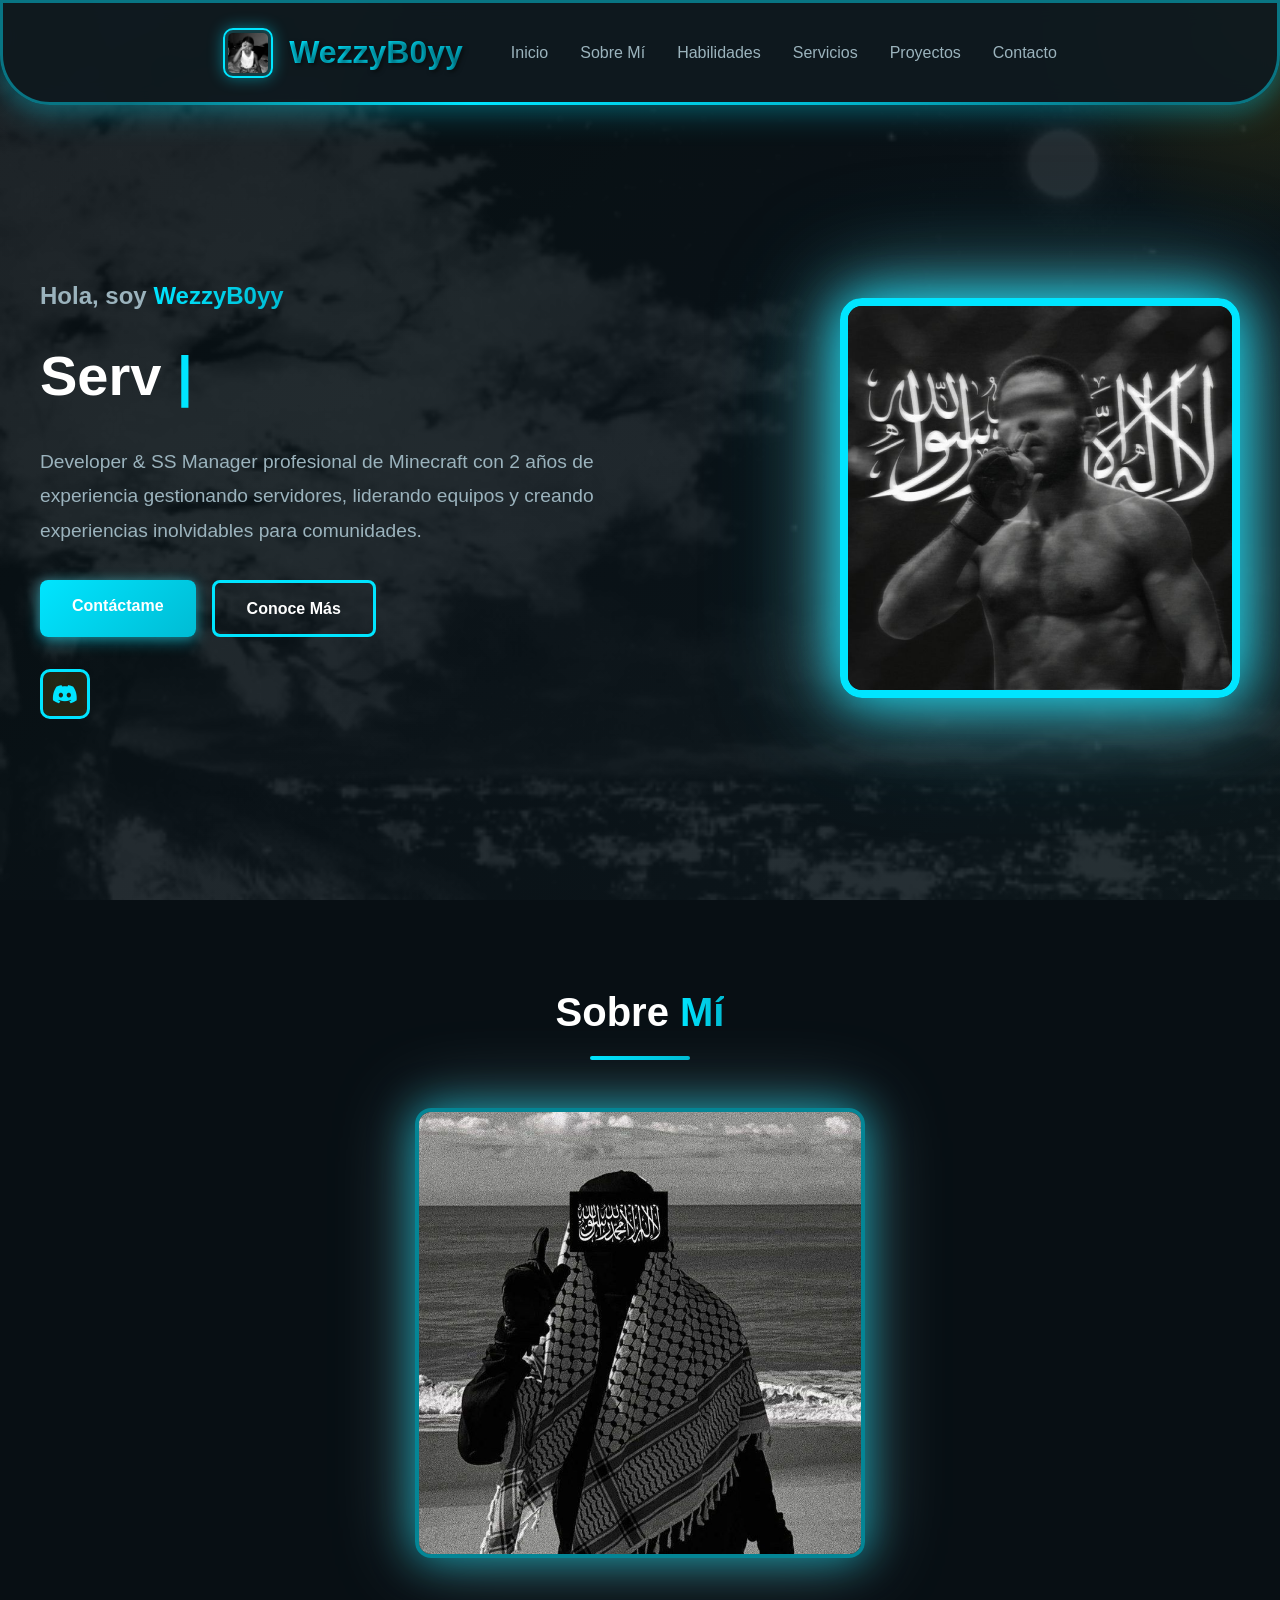
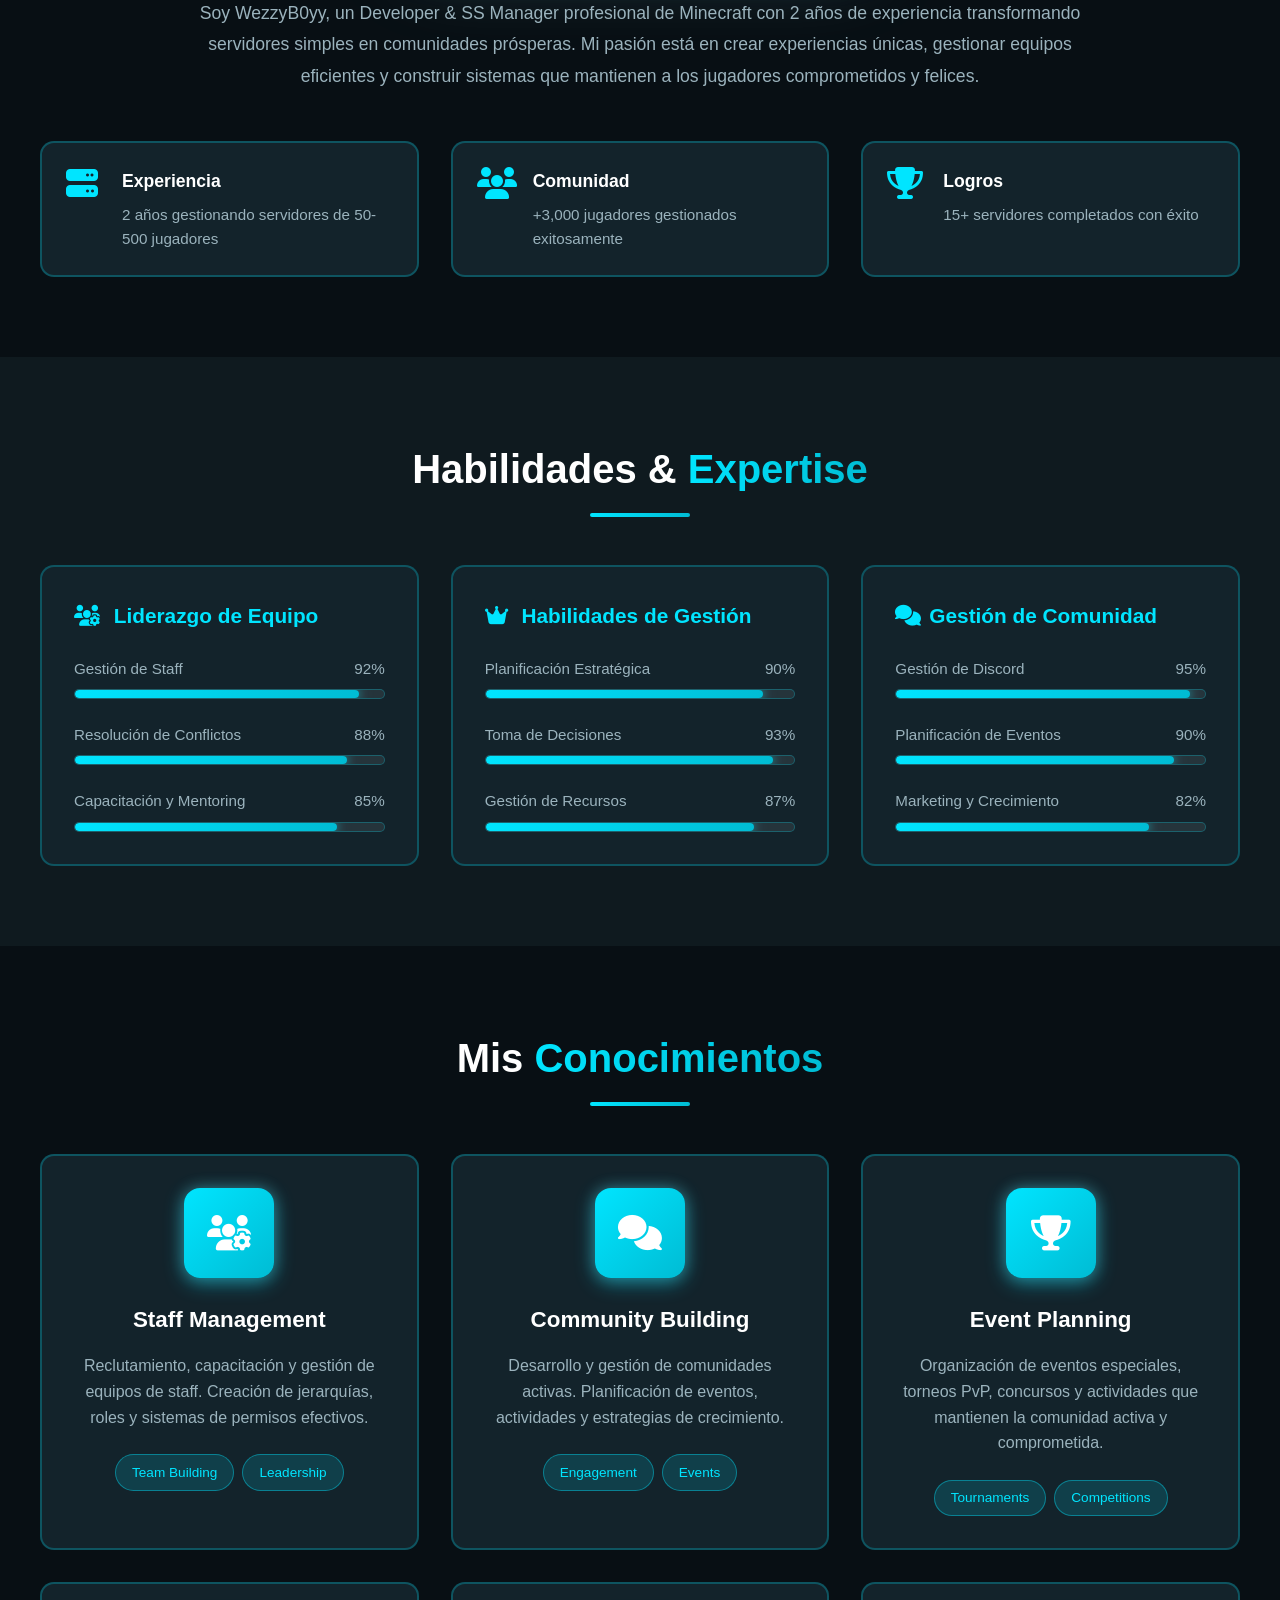
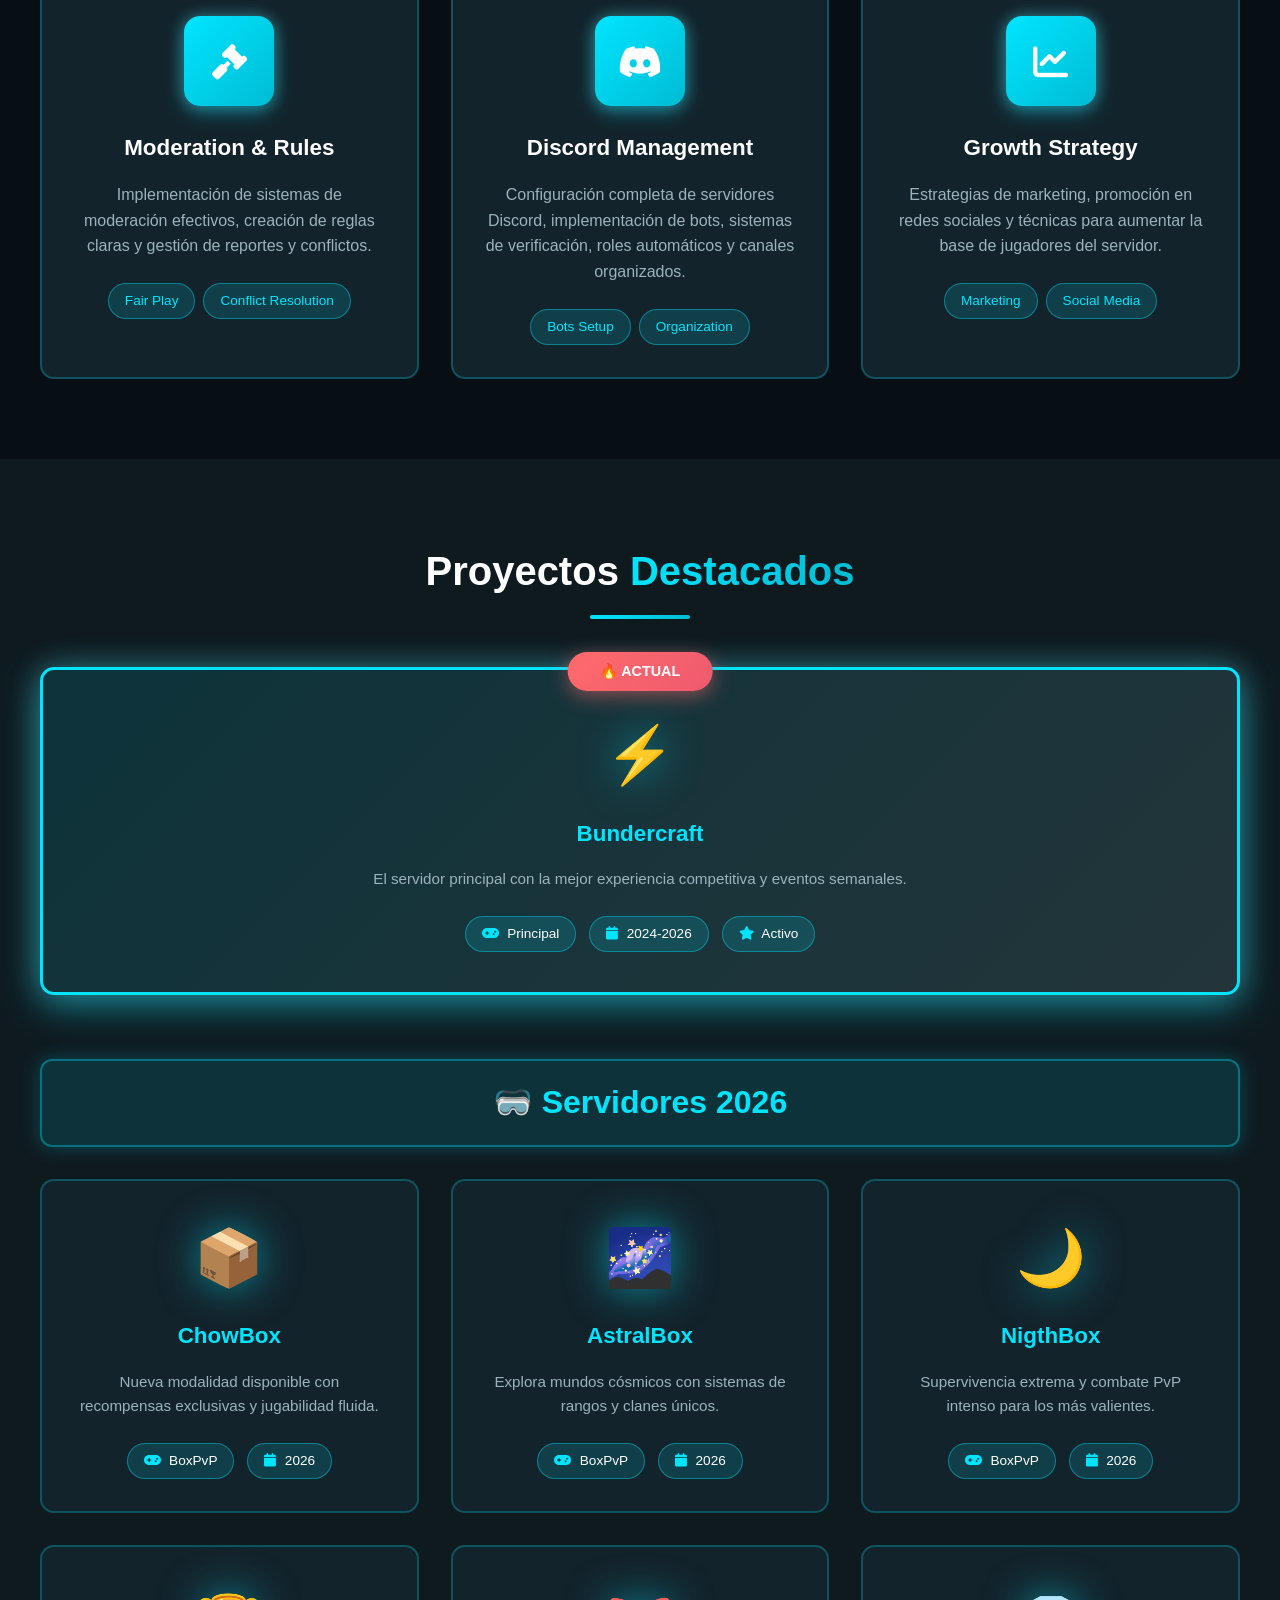
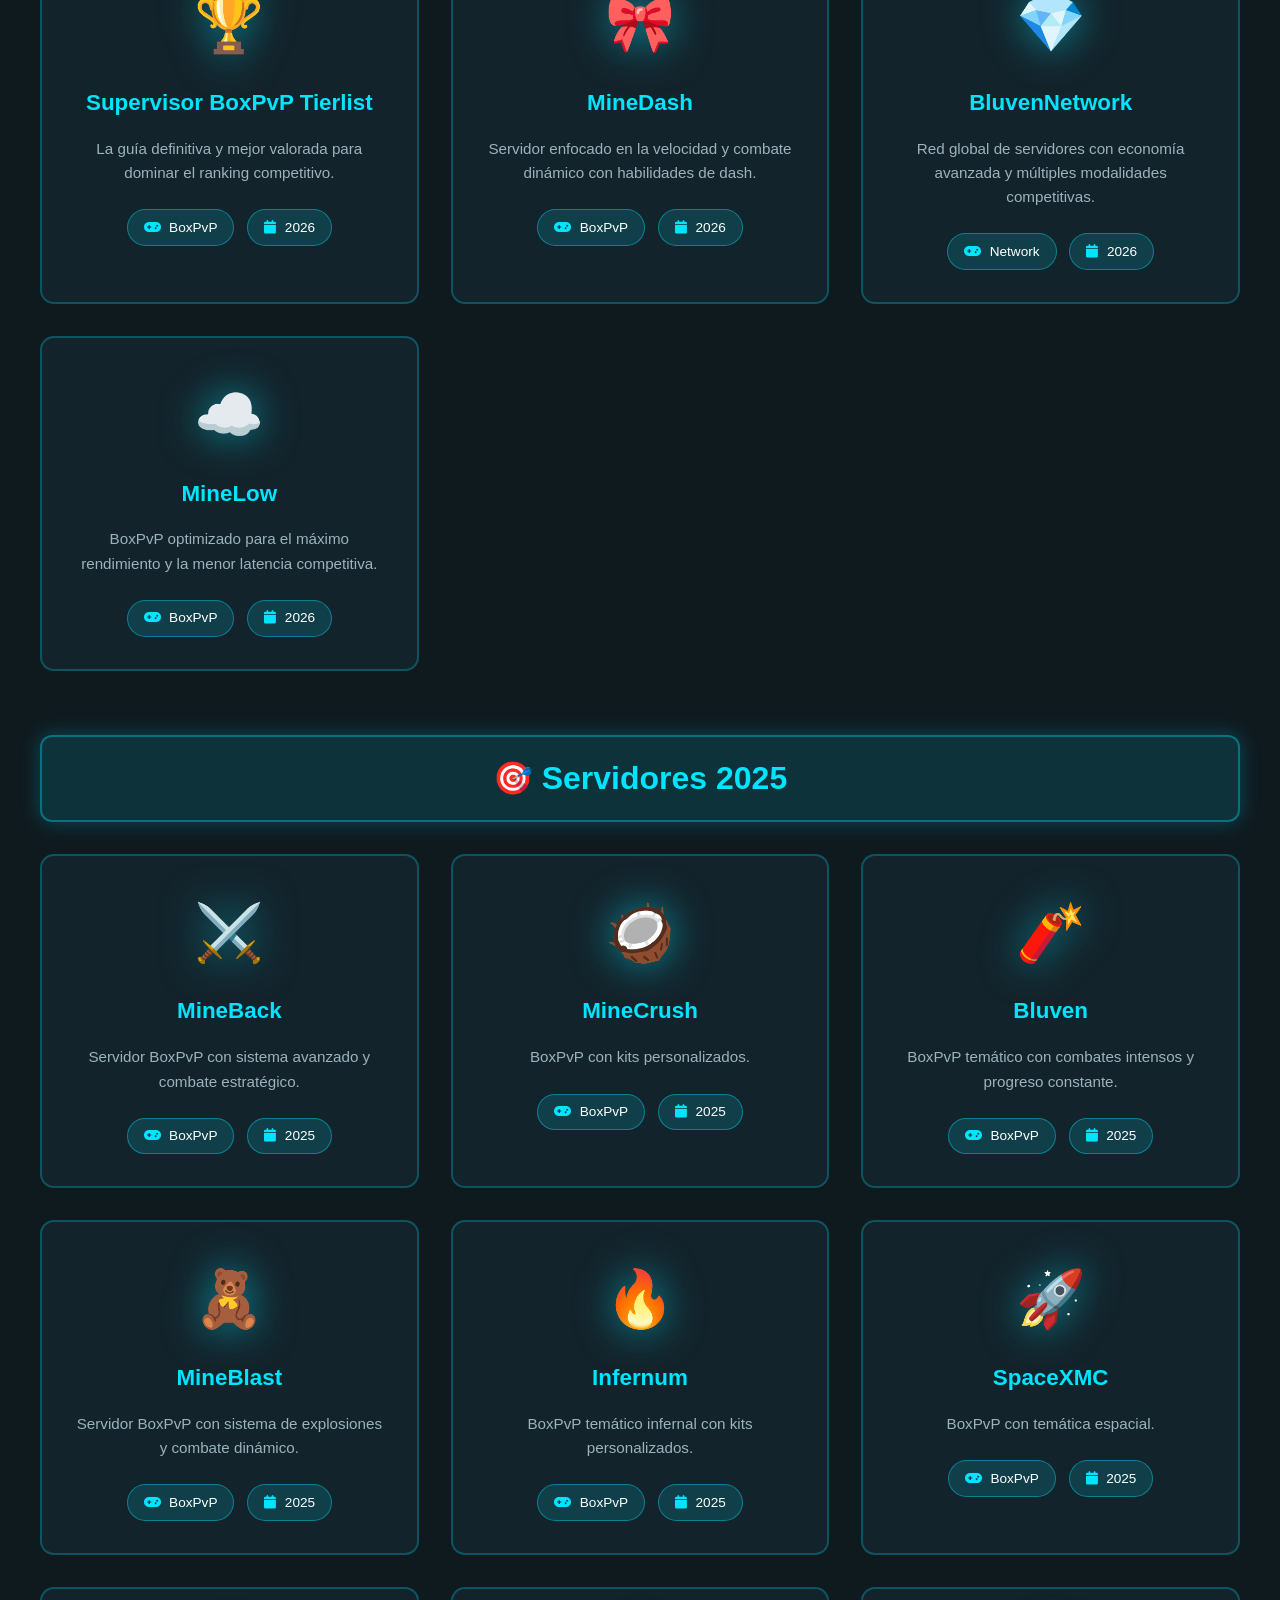
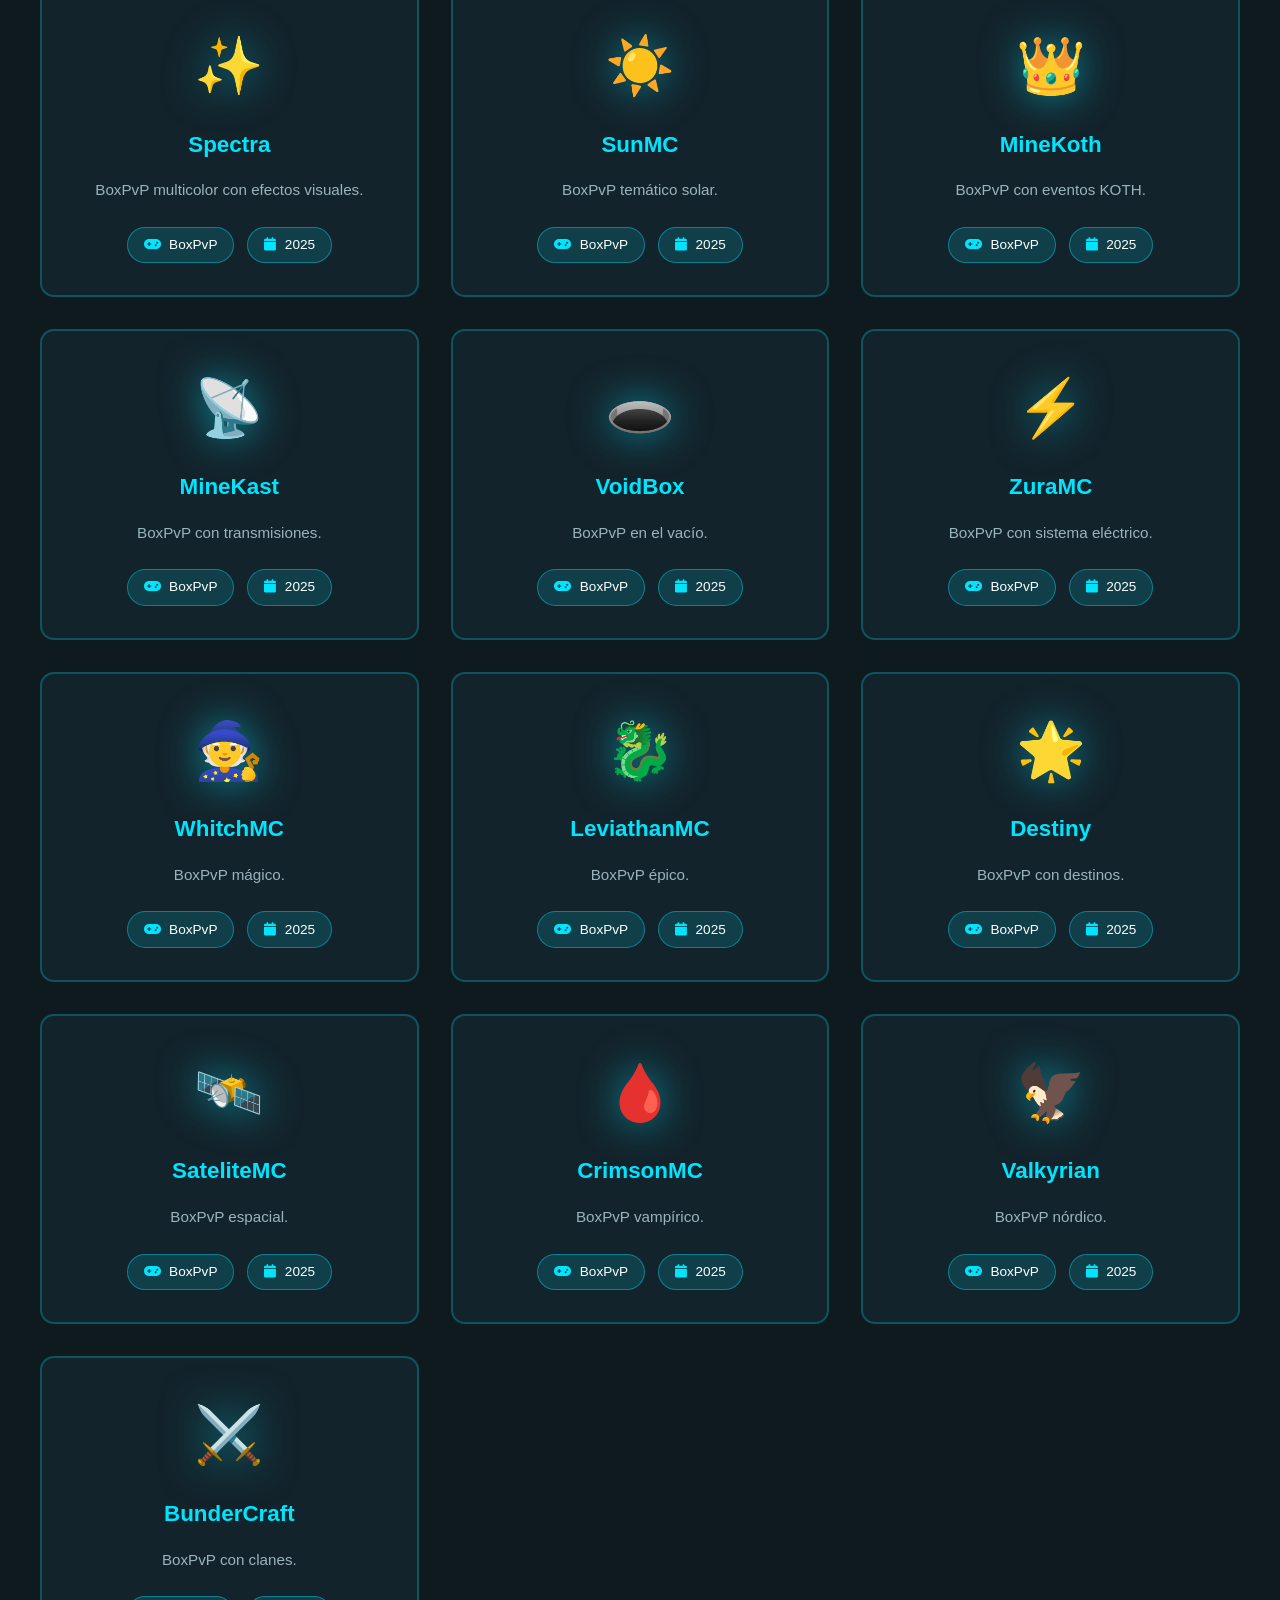
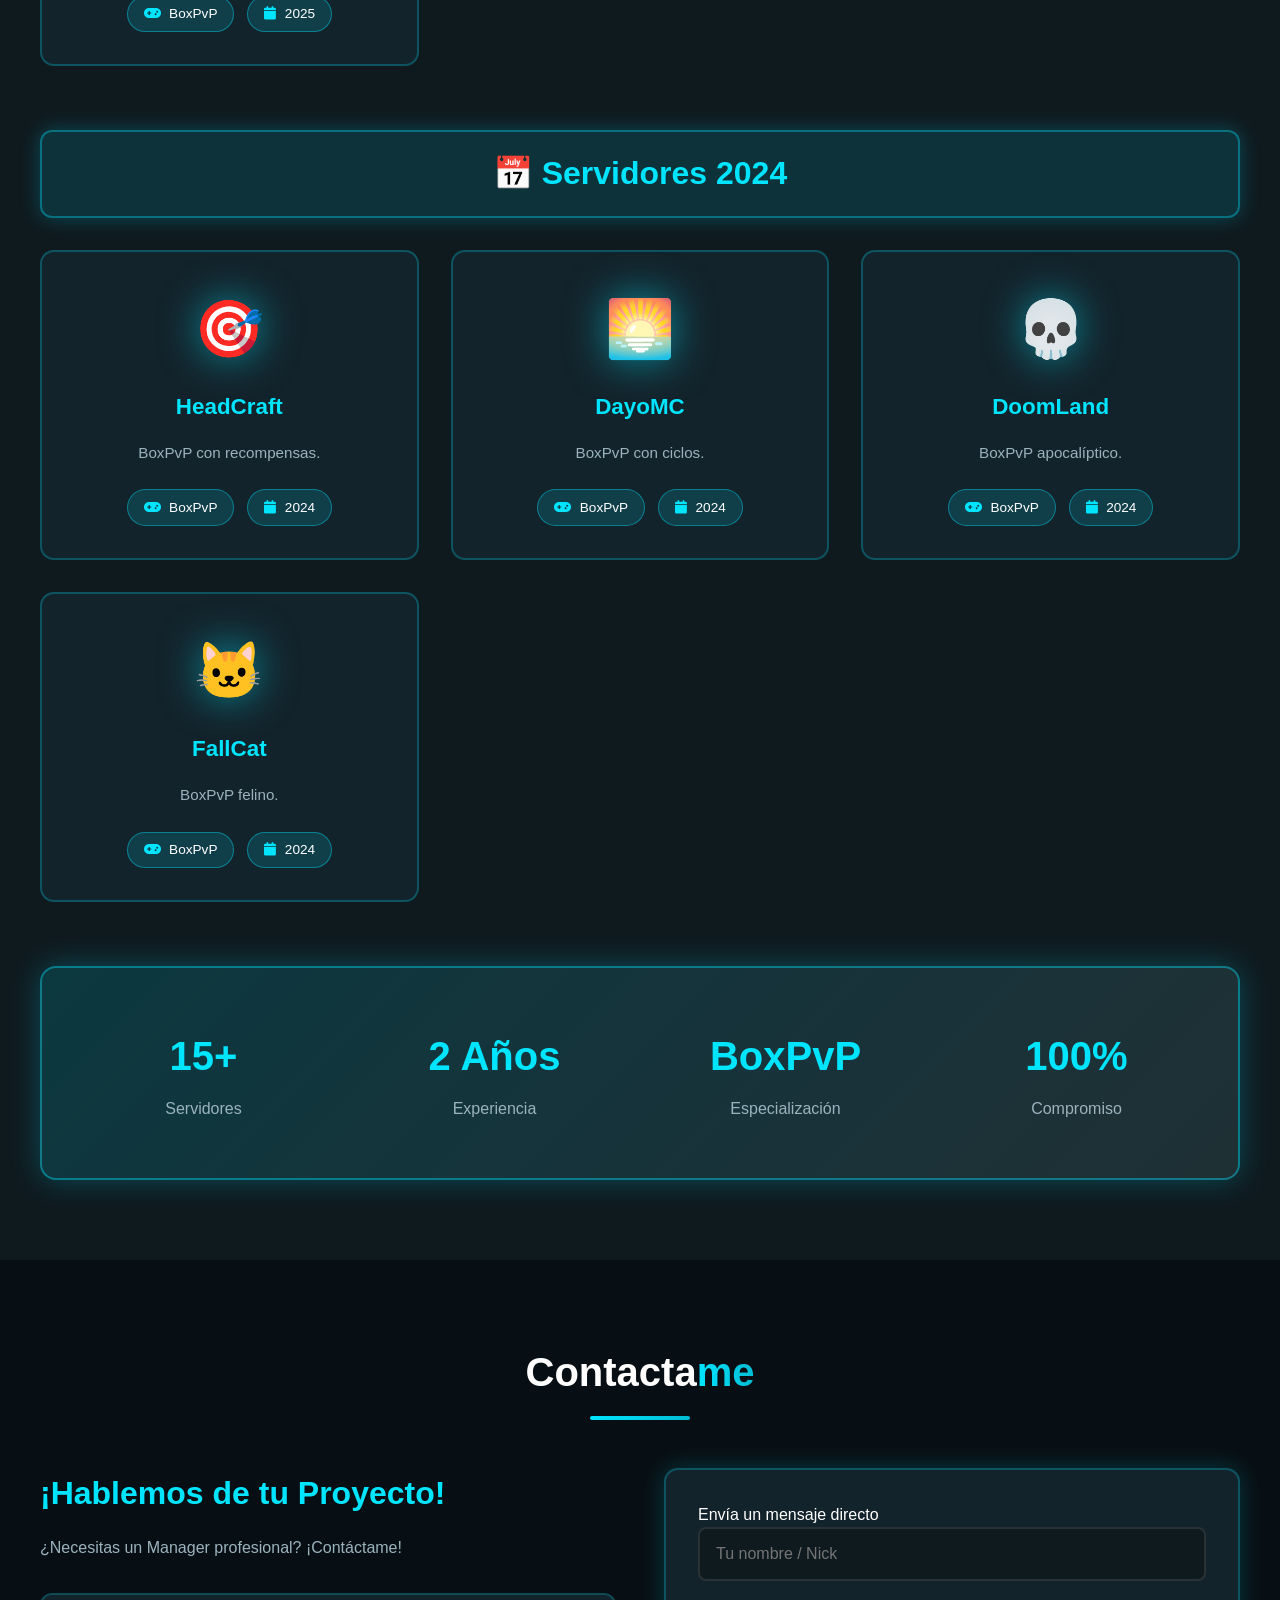
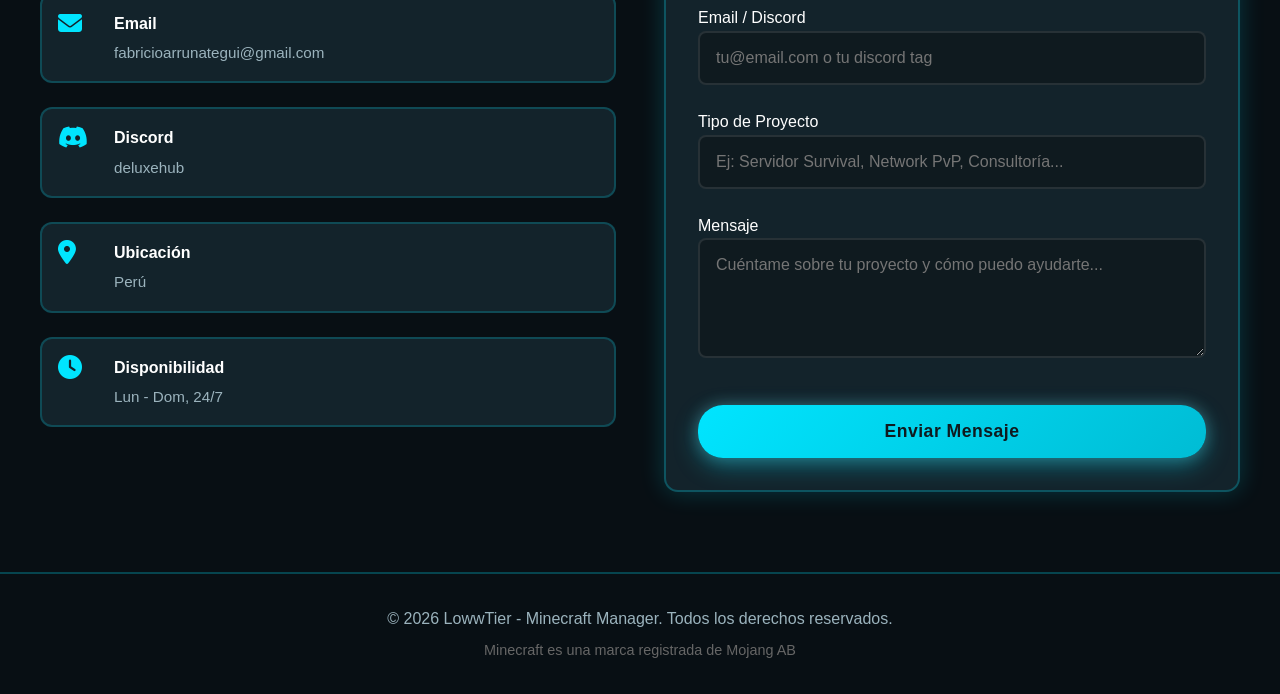
<file: index.html>
<!DOCTYPE html>
<html lang="es">
<head>
    <meta charset="UTF-8">
    <meta name="viewport" content="width=device-width, initial-scale=1.0">
    <meta name="description" content="LowwTier - Manager Profesional de Minecraft">
    <title>WezzyB0yy - Minecraft Manager Portfolio</title>
    <link rel="stylesheet" href="css/style.css">
    <link rel="stylesheet" href="https://cdnjs.cloudflare.com/ajax/libs/font-awesome/6.4.0/css/all.min.css">
</head>
<body>
    <!-- Pantalla de Carga -->
    <div id="loading-screen">
        <div class="loader-content">
            <img src="images/loading.gif" alt="Loading" class="loading-gif">
            <h1 class="welcome-text">¡Bienvenido A Mi Portafolio!</h1>
        </div>
        
        <audio id="background-music" loop preload="auto">
            <source src="audio/minecraft-theme.mp3" type="audio/mpeg">
            Tu navegador no soporta el elemento de audio.
        </audio>
    </div>

    <!-- Navegación -->
    <nav class="navbar">
        <div class="nav-container">
            <a href="index.html#home" class="nav-logo">
                <img src="images/logo.gif" alt="Logo LowwTier" class="logo-img">
                <span class="logo-text">WezzyB0yy</span>
            </a>
            <ul class="nav-menu">
                <li><a href="index.html#home" class="nav-link">Inicio</a></li>
                <li><a href="index.html#about" class="nav-link">Sobre Mí</a></li>
                <li><a href="index.html#skills" class="nav-link">Habilidades</a></li>
                <li><a href="index.html#services" class="nav-link">Servicios</a></li>
                <li><a href="index.html#projects" class="nav-link">Proyectos</a></li>
                <li><a href="index.html#contact" class="nav-link">Contacto</a></li>
            </ul>
        </div>
    </nav>

    <!-- Hero -->
    <section id="home" class="hero">
        <div class="hero-background-gif"></div>
        
        <div class="hero-content">
            <div style="display: flex; align-items: center; gap: 3rem; flex-wrap: wrap;">
                <div class="hero-text" style="flex: 1; min-width: 300px;">
                    <h2>Hola, soy <span class="highlight">WezzyB0yy</span></h2>
                    <h1 class="typing-container">
                        <span id="typing-text"></span>
                        <span class="cursor">|</span>
                    </h1>
                    <p class="hero-description">Developer & SS Manager profesional de Minecraft con 2 años de experiencia gestionando servidores, liderando equipos y creando experiencias inolvidables para comunidades.</p>
                    <div class="hero-buttons">
                        <a href="index.html#contact" class="btn btn-primary">Contáctame</a>
                        <a href="index.html#about" class="btn btn-secondary">Conoce Más</a>
                    </div>
                    <div class="social-links">
                        <a href="https://discord.com/channels/@me/1409683089780772944" target="_blank" class="social-icon" title="Discord"><i class="fab fa-discord"></i></a>
                    </div>
                </div>
                
                <div class="profile-container">
                    <img src="images/profile.gif" alt="LowwTier Profile" class="profile-gif">
                    <div class="code-particles">
                        <span class="particle" style="--delay: 0s; --x: -120px; --y: -120px;">⛏️ Mining</span>
                        <span class="particle" style="--delay: 0.25s; --x: 120px; --y: -120px;">🎮 Plugins</span>
                        <span class="particle" style="--delay: 0.5s; --x: -150px; --y: 0px;">👥 Staff</span>
                        <span class="particle" style="--delay: 0.75s; --x: 150px; --y: 0px;">🏰 Builder</span>
                        <span class="particle" style="--delay: 1s; --x: 0px; --y: -150px;">💎 Premium</span>
                        <span class="particle" style="--delay: 1.25s; --x: -120px; --y: 120px;">⚡ Events</span>
                        <span class="particle" style="--delay: 1.5s; --x: 120px; --y: 120px;">🔧 Config</span>
                        <span class="particle" style="--delay: 1.75s; --x: 0px; --y: 150px;">📊 Stats</span>
                    </div>
                </div>
            </div>
        </div>
    </section>

    <!-- About -->
    <section id="about" class="about">
        <div class="container">
            <h2 class="section-title">Sobre <span class="highlight">Mí</span></h2>
            
            <div style="text-align: center; margin-bottom: 2rem;">
                <img src="images/animation.gif" alt="Minecraft Animation" class="animation-gif">
            </div>
            
            <div class="about-content">
                <div class="about-text">
                    <p class="about-intro">
                        Soy WezzyB0yy, un Developer & SS Manager profesional de Minecraft con 2 años de experiencia transformando servidores simples en comunidades prósperas. Mi pasión está en crear experiencias únicas, gestionar equipos eficientes y construir sistemas que mantienen a los jugadores comprometidos y felices.
                    
                    </p>
                    <div class="about-info">
                        <div class="info-item">
                            <i class="fas fa-server"></i>
                            <div class="info-content">
                                <h3>Experiencia</h3>
                                <p>2 años gestionando servidores de 50-500 jugadores</p>
                            </div>
                        </div>
                        <div class="info-item">
                            <i class="fas fa-users"></i>
                            <div class="info-content">
                                <h3>Comunidad</h3>
                                <p>+3,000 jugadores gestionados exitosamente</p>
                            </div>
                        </div>
                        <div class="info-item">
                            <i class="fas fa-trophy"></i>
                            <div class="info-content">
                                <h3>Logros</h3>
                                <p>15+ servidores completados con éxito</p>
                            </div>
                        </div>
                    </div>
                </div>
            </div>
        </div>
    </section>

    <!-- Skills -->
    <section id="skills" class="skills">
        <div class="container">
            <h2 class="section-title">Habilidades & <span class="highlight">Expertise</span></h2>
            <div class="skills-grid">
                <div class="skill-category">
                    <h3><i class="fas fa-users-cog"></i> Liderazgo de Equipo</h3>
                    <div class="skill-item">
                        <div class="skill-info">
                            <span>Gestión de Staff</span>
                            <span>92%</span>
                        </div>
                        <div class="skill-bar">
                            <div class="skill-progress" data-progress="92"></div>
                        </div>
                    </div>
                    <div class="skill-item">
                        <div class="skill-info">
                            <span>Resolución de Conflictos</span>
                            <span>88%</span>
                        </div>
                        <div class="skill-bar">
                            <div class="skill-progress" data-progress="88"></div>
                        </div>
                    </div>
                    <div class="skill-item">
                        <div class="skill-info">
                            <span>Capacitación y Mentoring</span>
                            <span>85%</span>
                        </div>
                        <div class="skill-bar">
                            <div class="skill-progress" data-progress="85"></div>
                        </div>
                    </div>
                </div>

                <div class="skill-category">
                    <h3><i class="fas fa-crown"></i> Habilidades de Gestión</h3>
                    <div class="skill-item">
                        <div class="skill-info">
                            <span>Planificación Estratégica</span>
                            <span>90%</span>
                        </div>
                        <div class="skill-bar">
                            <div class="skill-progress" data-progress="90"></div>
                        </div>
                    </div>
                    <div class="skill-item">
                        <div class="skill-info">
                            <span>Toma de Decisiones</span>
                            <span>93%</span>
                        </div>
                        <div class="skill-bar">
                            <div class="skill-progress" data-progress="93"></div>
                        </div>
                    </div>
                    <div class="skill-item">
                        <div class="skill-info">
                            <span>Gestión de Recursos</span>
                            <span>87%</span>
                        </div>
                        <div class="skill-bar">
                            <div class="skill-progress" data-progress="87"></div>
                        </div>
                    </div>
                </div>

                <div class="skill-category">
                    <h3><i class="fas fa-comments"></i>Gestión de Comunidad</h3>
                    <div class="skill-item">
                        <div class="skill-info">
                            <span>Gestión de Discord</span>
                            <span>95%</span>
                        </div>
                        <div class="skill-bar">
                            <div class="skill-progress" data-progress="95"></div>
                        </div>
                    </div>
                    <div class="skill-item">
                        <div class="skill-info">
                            <span>Planificación de Eventos</span>
                            <span>90%</span>
                        </div>
                        <div class="skill-bar">
                            <div class="skill-progress" data-progress="90"></div>
                        </div>
                    </div>
                    <div class="skill-item">
                        <div class="skill-info">
                            <span>Marketing y Crecimiento</span>
                            <span>82%</span>
                        </div>
                        <div class="skill-bar">
                            <div class="skill-progress" data-progress="82"></div>
                        </div>
                    </div>
                </div>
            </div>
        </div>
    </section>

    <!-- Services -->
    <section id="services" class="services">
        <div class="container">
            <h2 class="section-title">Mis <span class="highlight">Conocimientos</span></h2>
            <div class="services-grid">
                <div class="service-card">
                    <div class="service-icon">
                        <i class="fas fa-users-cog"></i>
                    </div>
                    <h3>Staff Management</h3>
                    <p>Reclutamiento, capacitación y gestión de equipos de staff. Creación de jerarquías, roles y sistemas de permisos efectivos.</p>
                    <div class="service-tags">
                        <span>Team Building</span>
                        <span>Leadership</span>
                    </div>
                </div>

                <div class="service-card">
                    <div class="service-icon">
                        <i class="fas fa-comments"></i>
                    </div>
                    <h3>Community Building</h3>
                    <p>Desarrollo y gestión de comunidades activas. Planificación de eventos, actividades y estrategias de crecimiento.</p>
                    <div class="service-tags">
                        <span>Engagement</span>
                        <span>Events</span>
                    </div>
                </div>

                <div class="service-card">
                    <div class="service-icon">
                        <i class="fas fa-trophy"></i>
                    </div>
                    <h3>Event Planning</h3>
                    <p>Organización de eventos especiales, torneos PvP, concursos y actividades que mantienen la comunidad activa y comprometida.</p>
                    <div class="service-tags">
                        <span>Tournaments</span>
                        <span>Competitions</span>
                    </div>
                </div>

                <div class="service-card">
                    <div class="service-icon">
                        <i class="fas fa-gavel"></i>
                    </div>
                    <h3>Moderation & Rules</h3>
                    <p>Implementación de sistemas de moderación efectivos, creación de reglas claras y gestión de reportes y conflictos.</p>
                    <div class="service-tags">
                        <span>Fair Play</span>
                        <span>Conflict Resolution</span>
                    </div>
                </div>

                <div class="service-card">
                    <div class="service-icon">
                        <i class="fab fa-discord"></i>
                    </div>
                    <h3>Discord Management</h3>
                    <p>Configuración completa de servidores Discord, implementación de bots, sistemas de verificación, roles automáticos y canales organizados.</p>
                    <div class="service-tags">
                        <span>Bots Setup</span>
                        <span>Organization</span>
                    </div>
                </div>

                <div class="service-card">
                    <div class="service-icon">
                        <i class="fas fa-chart-line"></i>
                    </div>
                    <h3>Growth Strategy</h3>
                    <p>Estrategias de marketing, promoción en redes sociales y técnicas para aumentar la base de jugadores del servidor.</p>
                    <div class="service-tags">
                        <span>Marketing</span>
                        <span>Social Media</span>
                    </div>
                </div>
            </div>
        </div>
    </section>

    <!-- Projects -->
    <section id="projects" class="projects">
        <div class="container">
            <h2 class="section-title">Proyectos <span class="highlight">Destacados</span></h2>
            
<!-- Proyecto Destacado Actual (Suncraft) -->
<div class="current-project">
    <div class="current-badge">🔥 ACTUAL</div>
    <div class="project-card featured">
        <div class="project-icon">⚡</div>
        <h3>Bundercraft</h3>
        <p>El servidor principal con la mejor experiencia competitiva y eventos semanales.</p>
        <div class="project-stats">
            <span><i class="fas fa-gamepad"></i> Principal</span>
            <span><i class="fas fa-calendar"></i> 2024-2026</span>
            <span><i class="fas fa-star"></i> Activo</span>
        </div>
    </div>
</div>

<div class="projects-year-section">
    <h3 class="year-title">🥽 Servidores 2026</h3>
    <div class="projects-grid">

        <!-- ChowBox -->
        <div class="project-card">
            <div class="project-icon">📦</div>
            <h3>ChowBox</h3>
            <p>Nueva modalidad disponible con recompensas exclusivas y jugabilidad fluida.</p>
            <div class="project-stats">
                <span><i class="fas fa-gamepad"></i> BoxPvP</span>
                <span><i class="fas fa-calendar"></i> 2026</span>
            </div>
        </div>

        <!-- AstralBox -->
        <div class="project-card">
            <div class="project-icon">🌌</div>
            <h3>AstralBox</h3>
            <p>Explora mundos cósmicos con sistemas de rangos y clanes únicos.</p>
            <div class="project-stats">
                <span><i class="fas fa-gamepad"></i> BoxPvP</span>
                <span><i class="fas fa-calendar"></i> 2026</span>
            </div>
        </div>

        <!-- NigthBox -->
        <div class="project-card">
            <div class="project-icon">🌙</div>
            <h3>NigthBox</h3>
            <p>Supervivencia extrema y combate PvP intenso para los más valientes.</p>
            <div class="project-stats">
                <span><i class="fas fa-gamepad"></i> BoxPvP</span>
                <span><i class="fas fa-calendar"></i> 2026</span>
            </div>
        </div>

        <!-- Supervisor BoxPvP Tierlist -->
        <div class="project-card">
            <div class="project-icon">🏆</div>
            <h3>Supervisor BoxPvP Tierlist</h3>
            <p>La guía definitiva y mejor valorada para dominar el ranking competitivo.</p>
            <div class="project-stats">
                <span><i class="fas fa-gamepad"></i> BoxPvP</span>
                <span><i class="fas fa-calendar"></i> 2026</span>
            </div>
        </div>

        <!-- MineDash -->
        <div class="project-card">
            <div class="project-icon">🎀</div>
            <h3>MineDash</h3>
            <p>Servidor enfocado en la velocidad y combate dinámico con habilidades de dash.</p>
            <div class="project-stats">
                <span><i class="fas fa-gamepad"></i> BoxPvP</span>
                <span><i class="fas fa-calendar"></i> 2026</span>
            </div>
        </div>

        <!-- BluvenNetwork -->
        <div class="project-card">
            <div class="project-icon">💎</div>
            <h3>BluvenNetwork</h3>
            <p>Red global de servidores con economía avanzada y múltiples modalidades competitivas.</p>
            <div class="project-stats">
                <span><i class="fas fa-gamepad"></i> Network</span>
                <span><i class="fas fa-calendar"></i> 2026</span>
            </div>
        </div>

        <!-- MineLow -->
        <div class="project-card">
            <div class="project-icon">☁️</div>
            <h3>MineLow</h3>
            <p>BoxPvP optimizado para el máximo rendimiento y la menor latencia competitiva.</p>
            <div class="project-stats">
                <span><i class="fas fa-gamepad"></i> BoxPvP</span>
                <span><i class="fas fa-calendar"></i> 2026</span>
            </div>
        </div>

    </div>
</div>
            <div class="projects-year-section">
                <h3 class="year-title">🎯 Servidores 2025</h3>
                <div class="projects-grid">
                    <div class="project-card">
                        <div class="project-icon">⚔️</div>
                        <h3>MineBack</h3>
                        <p>Servidor BoxPvP con sistema avanzado y combate estratégico.</p>
                        <div class="project-stats">
                            <span><i class="fas fa-gamepad"></i> BoxPvP</span>
                            <span><i class="fas fa-calendar"></i> 2025</span>
                        </div>
                    </div>
                    <div class="project-card">
                        <div class="project-icon">🥥</div>
                        <h3>MineCrush</h3>
                        <p>BoxPvP con kits personalizados.</p>
                        <div class="project-stats">
                            <span><i class="fas fa-gamepad"></i> BoxPvP</span>
                            <span><i class="fas fa-calendar"></i> 2025</span>
                        </div>
                    </div>
                    <div class="project-card">
                        <div class="project-icon">🧨</div>
                        <h3>Bluven</h3>
                        <p>BoxPvP temático con combates intensos y progreso constante.</p>
                        <div class="project-stats">
                            <span><i class="fas fa-gamepad"></i> BoxPvP</span>
                            <span><i class="fas fa-calendar"></i> 2025</span>
                        </div>
                    </div>
                    <div class="project-card">
                        <div class="project-icon">🧸</div>
                        <h3>MineBlast</h3>
                        <p>Servidor BoxPvP con sistema de explosiones y combate dinámico.</p>
                        <div class="project-stats">
                            <span><i class="fas fa-gamepad"></i> BoxPvP</span>
                            <span><i class="fas fa-calendar"></i> 2025</span>
                        </div>
                    </div>
                    <div class="project-card">
                        <div class="project-icon">🔥</div>
                        <h3>Infernum</h3>
                        <p>BoxPvP temático infernal con kits personalizados.</p>
                        <div class="project-stats">
                            <span><i class="fas fa-gamepad"></i> BoxPvP</span>
                            <span><i class="fas fa-calendar"></i> 2025</span>
                        </div>
                    </div>
                    <div class="project-card">
                        <div class="project-icon">🚀</div>
                        <h3>SpaceXMC</h3>
                        <p>BoxPvP con temática espacial.</p>
                        <div class="project-stats">
                            <span><i class="fas fa-gamepad"></i> BoxPvP</span>
                            <span><i class="fas fa-calendar"></i> 2025</span>
                        </div>
                    </div>
                    <div class="project-card">
                        <div class="project-icon">✨</div>
                        <h3>Spectra</h3>
                        <p>BoxPvP multicolor con efectos visuales.</p>
                        <div class="project-stats">
                            <span><i class="fas fa-gamepad"></i> BoxPvP</span>
                            <span><i class="fas fa-calendar"></i> 2025</span>
                        </div>
                    </div>
                    <div class="project-card">
                        <div class="project-icon">☀️</div>
                        <h3>SunMC</h3>
                        <p>BoxPvP temático solar.</p>
                        <div class="project-stats">
                            <span><i class="fas fa-gamepad"></i> BoxPvP</span>
                            <span><i class="fas fa-calendar"></i> 2025</span>
                        </div>
                    </div>
                    <div class="project-card">
                        <div class="project-icon">👑</div>
                        <h3>MineKoth</h3>
                        <p>BoxPvP con eventos KOTH.</p>
                        <div class="project-stats">
                            <span><i class="fas fa-gamepad"></i> BoxPvP</span>
                            <span><i class="fas fa-calendar"></i> 2025</span>
                        </div>
                    </div>
                    <div class="project-card">
                        <div class="project-icon">📡</div>
                        <h3>MineKast</h3>
                        <p>BoxPvP con transmisiones.</p>
                        <div class="project-stats">
                            <span><i class="fas fa-gamepad"></i> BoxPvP</span>
                            <span><i class="fas fa-calendar"></i> 2025</span>
                        </div>
                    </div>
                    <div class="project-card">
                        <div class="project-icon">🕳️</div>
                        <h3>VoidBox</h3>
                        <p>BoxPvP en el vacío.</p>
                        <div class="project-stats">
                            <span><i class="fas fa-gamepad"></i> BoxPvP</span>
                            <span><i class="fas fa-calendar"></i> 2025</span>
                        </div>
                    </div>
                    <div class="project-card">
                        <div class="project-icon">⚡</div>
                        <h3>ZuraMC</h3>
                        <p>BoxPvP con sistema eléctrico.</p>
                        <div class="project-stats">
                            <span><i class="fas fa-gamepad"></i> BoxPvP</span>
                            <span><i class="fas fa-calendar"></i> 2025</span>
                        </div>
                    </div>
                    <div class="project-card">
                        <div class="project-icon">🧙</div>
                        <h3>WhitchMC</h3>
                        <p>BoxPvP mágico.</p>
                        <div class="project-stats">
                            <span><i class="fas fa-gamepad"></i> BoxPvP</span>
                            <span><i class="fas fa-calendar"></i> 2025</span>
                        </div>
                    </div>
                    <div class="project-card">
                        <div class="project-icon">🐉</div>
                        <h3>LeviathanMC</h3>
                        <p>BoxPvP épico.</p>
                        <div class="project-stats">
                            <span><i class="fas fa-gamepad"></i> BoxPvP</span>
                            <span><i class="fas fa-calendar"></i> 2025</span>
                        </div>
                    </div>
                    <div class="project-card">
                        <div class="project-icon">🌟</div>
                        <h3>Destiny</h3>
                        <p>BoxPvP con destinos.</p>
                        <div class="project-stats">
                            <span><i class="fas fa-gamepad"></i> BoxPvP</span>
                            <span><i class="fas fa-calendar"></i> 2025</span>
                        </div>
                    </div>
                    <div class="project-card">
                        <div class="project-icon">🛰️</div>
                        <h3>SateliteMC</h3>
                        <p>BoxPvP espacial.</p>
                        <div class="project-stats">
                            <span><i class="fas fa-gamepad"></i> BoxPvP</span>
                            <span><i class="fas fa-calendar"></i> 2025</span>
                        </div>
                    </div>
                    <div class="project-card">
                        <div class="project-icon">🩸</div>
                        <h3>CrimsonMC</h3>
                        <p>BoxPvP vampírico.</p>
                        <div class="project-stats">
                            <span><i class="fas fa-gamepad"></i> BoxPvP</span>
                            <span><i class="fas fa-calendar"></i> 2025</span>
                        </div>
                    </div>
                    <div class="project-card">
                        <div class="project-icon">🦅</div>
                        <h3>Valkyrian</h3>
                        <p>BoxPvP nórdico.</p>
                        <div class="project-stats">
                            <span><i class="fas fa-gamepad"></i> BoxPvP</span>
                            <span><i class="fas fa-calendar"></i> 2025</span>
                        </div>
                    </div>
                    <div class="project-card">
                        <div class="project-icon">⚔️</div>
                        <h3>BunderCraft</h3>
                        <p>BoxPvP con clanes.</p>
                        <div class="project-stats">
                            <span><i class="fas fa-gamepad"></i> BoxPvP</span>
                            <span><i class="fas fa-calendar"></i> 2025</span>
                        </div>
                    </div>
                </div>
            </div>

            <div class="projects-year-section">
                <h3 class="year-title">📅 Servidores 2024</h3>
                <div class="projects-grid">
                    <div class="project-card">
                        <div class="project-icon">🎯</div>
                        <h3>HeadCraft</h3>
                        <p>BoxPvP con recompensas.</p>
                        <div class="project-stats">
                            <span><i class="fas fa-gamepad"></i> BoxPvP</span>
                            <span><i class="fas fa-calendar"></i> 2024</span>
                        </div>
                    </div>
                    <div class="project-card">
                        <div class="project-icon">🌅</div>
                        <h3>DayoMC</h3>
                        <p>BoxPvP con ciclos.</p>
                        <div class="project-stats">
                            <span><i class="fas fa-gamepad"></i> BoxPvP</span>
                            <span><i class="fas fa-calendar"></i> 2024</span>
                        </div>
                    </div>
                    <div class="project-card">
                        <div class="project-icon">💀</div>
                        <h3>DoomLand</h3>
                        <p>BoxPvP apocalíptico.</p>
                        <div class="project-stats">
                            <span><i class="fas fa-gamepad"></i> BoxPvP</span>
                            <span><i class="fas fa-calendar"></i> 2024</span>
                        </div>
                    </div>
                    <div class="project-card">
                        <div class="project-icon">🐱</div>
                        <h3>FallCat</h3>
                        <p>BoxPvP felino.</p>
                        <div class="project-stats">
                            <span><i class="fas fa-gamepad"></i> BoxPvP</span>
                            <span><i class="fas fa-calendar"></i> 2024</span>
                        </div>
                    </div>
                </div>
            </div>

            <div class="projects-stats-banner">
                <div class="stat-item">
                    <h4>15+</h4>
                    <p>Servidores</p>
                </div>
                <div class="stat-item">
                    <h4>2 Años</h4>
                    <p>Experiencia</p>
                </div>
                <div class="stat-item">
                    <h4>BoxPvP</h4>
                    <p>Especialización</p>
                </div>
                <div class="stat-item">
                    <h4>100%</h4>
                    <p>Compromiso</p>
                </div>
            </div>
        </div>
    </section>

    <!-- Contact -->
    <section id="contact" class="contact">
        <div class="container">
            <h2 class="section-title">Contacta<span class="highlight">me</span></h2>
            <div class="contact-content">
                <div class="contact-info">
                    <h3>¡Hablemos de tu Proyecto!</h3>
                    <p>¿Necesitas un Manager profesional? ¡Contáctame!</p>
                    <div class="contact-details">
                        <div class="contact-item">
                            <i class="fas fa-envelope"></i>
                            <div>
                                <h4>Email</h4>
                                <p>fabricioarrunategui@gmail.com</p>
                            </div>
                        </div>
                        <div class="contact-item">
                            <i class="fab fa-discord"></i>
                            <div>
                                <h4>Discord</h4>
                                <p>deluxehub</p>
                            </div>
                        </div>
                        <div class="contact-item">
                            <i class="fas fa-map-marker-alt"></i>
                            <div>
                                <h4>Ubicación</h4>
                                <p>Perú</p>
                            </div>
                        </div>
                        <div class="contact-item">
                            <i class="fas fa-clock"></i>
                            <div>
                                <h4>Disponibilidad</h4>
                                <p>Lun - Dom, 24/7</p>
                            </div>
                        </div>
                    </div>
                </div>
                
                <form class="contact-form" action="https://formspree.io/f/mwvpgpbe" method="POST">
                    <div class="form-group">
                        <label class="form-label">Envía un mensaje directo</label>
                        <input type="text" name="name" class="form-input" placeholder="Tu nombre / Nick" required>
                    </div>
                    <div class="form-group">
                        <label class="form-label">Email / Discord</label>
                        <input type="text" name="email" class="form-input" placeholder="tu@email.com o tu discord tag" required>
                    </div>
                    <div class="form-group">
                        <label class="form-label">Tipo de Proyecto</label>
                        <input type="text" name="project" class="form-input" placeholder="Ej: Servidor Survival, Network PvP, Consultoría..." required>
                    </div>
                    <div class="form-group">
                        <label class="form-label">Mensaje</label>
                        <textarea class="form-textarea" name="message" placeholder="Cuéntame sobre tu proyecto y cómo puedo ayudarte..." required></textarea>
                    </div>
                    <button type="submit" class="submit-btn">Enviar Mensaje</button>
                </form>
            </div>
        </div>
    </section>

    <!-- Footer -->
    <footer class="footer">
        <p>&copy; 2026 LowwTier - Minecraft Manager. Todos los derechos reservados.</p>
        <p style="margin-top: 0.5rem; font-size: 0.9rem; color: #666;">Minecraft es una marca registrada de Mojang AB</p>
    </footer>

    <script src="js/script.js"></script>
</body>
</html>
</html>
</file>
<file: css/style.css>
/* ===================================
   RESET Y CONFIGURACIÓN BÁSICA
   =================================== */
   * {
    margin: 0;
    padding: 0;
    box-sizing: border-box;
}

:root {
    /* Colores celeste eléctrico con blanco frío */
    --primary-color: #00e5ff;      /* Celeste eléctrico principal */
    --secondary-color: #e0f7ff;    /* Blanco celeste suave */
    --accent-color: #00bcd4;       /* Celeste intenso para acentos */

    --bg-dark: #0f1a1f;            /* Fondo oscuro azulado */
    --bg-darker: #080f14;          /* Fondo más profundo */
    
    --text-light: #ffffff;
    --text-gray: #9bb3bd;          /* Gris azulado elegante */
    
    --card-bg: #13232b;            /* Cards con tinte azul */
    
    --grass-green: #00e5ff;        /* Reutilizado como celeste */
    --stone-gray: #6f8a96;         /* Gris frío */
    --diamond-blue: #b3f5ff;       /* Celeste claro tipo brillo */
}

body {
    font-family: 'Segoe UI', Tahoma, Geneva, Verdana, sans-serif;
    background-color: var(--bg-dark);
    background-image: url('../images/background.gif');
    background-size: cover;
    background-position: center;
    background-repeat: no-repeat;
    background-attachment: fixed;
    color: var(--text-light);
    line-height: 1.6;
    overflow-x: hidden;
    position: relative;
}

/* Capa oscura sobre el fondo para reducir opacidad */
body::after {
    content: '';
    position: fixed;
    top: 0;
    left: 0;
    width: 100%;
    height: 100%;
    background-color: rgba(13, 13, 13, 0.85);
    z-index: -1;
    pointer-events: none;
}

html {
    scroll-behavior: smooth;
}

/* ===================================
   PANTALLA DE CARGA
   =================================== */
#loading-screen {
    position: fixed;
    top: 0;
    left: 0;
    width: 100%;
    height: 100vh;
    background: var(--bg-darker);
    display: flex;
    justify-content: center;
    align-items: center;
    z-index: 9999;
    transition: opacity 0.5s, visibility 0.5s;
}

#loading-screen.hidden {
    opacity: 0;
    visibility: hidden;
}

.loader-content {
    text-align: center;
}

/* GIF de carga */
.loading-gif {
    width: 250px;
    height: 250px;
    object-fit: contain;
    margin-bottom: 2rem;
    filter: drop-shadow(0 0 40px rgba(0, 229, 255, 0.9));
    animation: pulse 2s ease-in-out infinite;
}

@keyframes pulse {
    0%, 100% {
        transform: scale(1);
        filter: drop-shadow(0 0 40px rgba(0, 229, 255, 0.9));
    }
    50% {
        transform: scale(1.15);
        filter: drop-shadow(0 0 65px rgba(179, 245, 255, 0.95));
    }
}

.welcome-text {
    font-size: 2.5rem;
    background: linear-gradient(90deg, var(--primary-color), var(--accent-color));
    -webkit-background-clip: text;
    -webkit-text-fill-color: transparent;
    background-clip: text;
    animation: fadeInUp 0.8s ease-out;
    font-weight: bold;
}

@keyframes fadeInUp {
    from {
        opacity: 0;
        transform: translateY(20px);
    }
    to {
        opacity: 1;
        transform: translateY(0);
    }
}

/* ===================================
   NAVEGACIÓN
   =================================== */
.navbar {
    position: fixed;
    top: 0;
    width: 100%;
    z-index: 1000;
    padding: 0;
}

.nav-container {
    max-width: 1400px;
    margin: 0 auto;
    padding: 1.5rem 3rem;

    display: flex;
    justify-content: center;
    align-items: center;
    gap: 3rem;

    background: rgba(15, 26, 31, 0.95);
    backdrop-filter: blur(12px);

    border: 3px solid rgba(0, 229, 255, 0.45);
    border-radius: 0 0 50px 50px;

    position: relative;

    box-shadow:
        0 10px 30px rgba(0, 229, 255, 0.25),
        0 0 25px rgba(0, 229, 255, 0.15);
}

.nav-container::before {
    content: '';
    position: absolute;
    bottom: -3px;
    left: 50%;
    transform: translateX(-50%);
    width: 80%;
    height: 3px;
    background: linear-gradient(90deg, transparent, var(--primary-color), var(--accent-color), transparent);
}

.nav-logo {
    display: flex;
    align-items: center;
    gap: 1rem;
    text-decoration: none;
    transition: transform 0.3s;
    position: relative;
    z-index: 10;
}

.nav-logo:hover {
    transform: scale(1.05);
}

.logo-img {
    width: 50px;
    height: 50px;
    object-fit: cover;
    border-radius: 10px;

    border: 2px solid var(--primary-color);
    padding: 3px;

    background: rgba(0, 229, 255, 0.12);
    box-shadow:
        0 0 15px rgba(0, 229, 255, 0.45),
        inset 0 0 10px rgba(179, 245, 255, 0.15);

    transition: transform 0.3s ease, box-shadow 0.3s ease;
    image-rendering: auto;
    filter: none;
}

.nav-logo:hover .logo-img {
    box-shadow:
        0 0 35px rgba(0, 229, 255, 0.75),
        inset 0 0 15px rgba(179, 245, 255, 0.25);
    transform: rotate(6deg) scale(1.05);
}

.logo-text {
    font-size: 2rem;
    font-weight: bold;
    background: linear-gradient(90deg, var(--primary-color), var(--accent-color));
    -webkit-background-clip: text;
    -webkit-text-fill-color: transparent;
    background-clip: text;
    text-shadow: 2px 2px 4px rgba(0, 0, 0, 0.5);
}

.nav-menu {
    display: flex;
    list-style: none;
    gap: 2rem;
    margin: 0;
}

.nav-link {
    color: var(--text-gray);
    text-decoration: none;
    transition: all 0.3s;
    font-size: 1rem;
    position: relative;
    font-weight: 500;
}

.nav-link::after {
    content: '';
    position: absolute;
    bottom: -5px;
    left: 0;
    width: 0;
    height: 2px;
    background: var(--primary-color);
    transition: width 0.3s;
}

.nav-link:hover {
    color: var(--primary-color);
}

.nav-link:hover::after {
    width: 100%;
}

.nav-link.active {
    color: var(--primary-color);
}

.nav-link.active::after {
    width: 100%;
}

/* ===================================
   HERO SECTION CON BACKGROUND GIF
   =================================== */
.hero {
    min-height: 100vh;
    display: flex;
    align-items: center;
    padding: 8rem 2rem 2rem;
    background: linear-gradient(135deg, var(--bg-darker) 0%, var(--bg-dark) 100%);
    position: relative;
    overflow: hidden;
}

/* GIF de fondo con opacidad */
.hero-background-gif {
    position: absolute;
    top: 0;
    left: 0;
    width: 100%;
    height: 100%;
    background-image: url('../images/fullpage-bg.gif');
    background-size: cover;
    background-position: center;
    opacity: 0.1;
    z-index: 0;
}

.hero::before {
    content: '';
    position: absolute;
    width: 500px;
    height: 500px;
    background: radial-gradient(circle, rgba(255, 215, 0, 0.15) 0%, transparent 70%);
    top: -250px;
    right: -250px;
    animation: float 6s ease-in-out infinite;
    z-index: 1;
}

@keyframes float {
    0%, 100% { transform: translateY(0); }
    50% { transform: translateY(-20px); }
}

.hero-content {
    max-width: 1200px;
    margin: 0 auto;
    width: 100%;
    position: relative;
    z-index: 2;
}

/* Contenedor del GIF de perfil */
.profile-container {
    flex-shrink: 0;
    position: relative;
    width: 400px;
    height: 400px;
    display: flex;
    align-items: center;
    justify-content: center;
}

.profile-gif {
    width: 400px;
    height: 400px;
    border-radius: 22px;

    border: 8px solid var(--primary-color);
    object-fit: cover;

    box-shadow:
        0 0 50px rgba(0, 229, 255, 0.85),
        0 0 90px rgba(179, 245, 255, 0.55),
        0 0 130px rgba(0, 188, 212, 0.35);

    animation: floatProfile 3s ease-in-out infinite;
    transition: transform 0.3s ease;

    position: relative;
    z-index: 10;

    image-rendering: auto;
    filter: none;
}

.profile-gif:hover {
    transform: scale(1.05) rotate(-2deg);
}

/* Partículas de Minecraft */
.code-particles {
    position: absolute;
    top: 50%;
    left: 50%;
    transform: translate(-50%, -50%);
    width: 400px;
    height: 400px;
    pointer-events: none;
    z-index: 5;
}

.particle {
    position: absolute;
    top: 50%;
    left: 50%;
    font-size: 1rem;
    font-weight: bold;
    font-family: 'Courier New', monospace;
    color: var(--primary-color);
    background: rgba(92, 184, 92, 0.25);
    padding: 0.4rem 1rem;
    border-radius: 8px;
    border: 2px solid var(--primary-color);
    white-space: nowrap;
    animation: floatParticle 3s ease-out infinite;
    animation-delay: var(--delay);
    text-shadow: 0 0 10px rgba(92, 184, 92, 1);
    box-shadow: 0 0 20px rgba(92, 184, 92, 0.6);
    transform: translate(-50%, -50%);
}

@keyframes floatParticle {
    0% {
        transform: translate(-50%, -50%) translate(calc(var(--x) * 0.5), calc(var(--y) * 0.5)) scale(0.3);
        opacity: 0;
    }
    20% {
        opacity: 1;
        transform: translate(-50%, -50%) translate(calc(var(--x) * 0.6), calc(var(--y) * 0.6)) scale(1);
    }
    70% {
        transform: translate(-50%, -50%) translate(calc(var(--x) * 1.2), calc(var(--y) * 1.2)) scale(1);
        opacity: 1;
    }
    100% {
        transform: translate(-50%, -50%) translate(calc(var(--x) * 1.8), calc(var(--y) * 1.8)) scale(0.5);
        opacity: 0;
    }
}

/* Colores alternados para las partículas - Amarillo dorado y Blanco cremoso */
.particle:nth-child(1),
.particle:nth-child(5) {
    color: var(--primary-color);
    border-color: var(--primary-color);
    background: rgba(0, 229, 255, 0.25);

    text-shadow: 0 0 15px rgba(0, 229, 255, 0.85);
    box-shadow: 0 0 25px rgba(0, 229, 255, 0.75);
}

.particle:nth-child(2),
.particle:nth-child(6) {
    color: #fff8dc;
    border-color: #fff8dc;
    background: rgba(255, 248, 220, 0.25);
    text-shadow: 0 0 15px #fff8dc;
    box-shadow: 0 0 25px rgba(255, 248, 220, 0.8);
}

.particle:nth-child(3),
.particle:nth-child(7) {
    color: var(--accent-color);
    border-color: var(--accent-color);
    background: rgba(0, 188, 212, 0.25);

    text-shadow: 0 0 15px rgba(0, 188, 212, 0.85);
    box-shadow: 0 0 25px rgba(0, 188, 212, 0.75);
}

.particle:nth-child(4),
.particle:nth-child(8) {
    color: #fffacd;
    border-color: #fffacd;
    background: rgba(255, 250, 205, 0.25);
    text-shadow: 0 0 15px #fffacd;
    box-shadow: 0 0 25px rgba(255, 250, 205, 0.8);
}

@keyframes floatProfile {
    0%, 100% {
        transform: translateY(0px);
    }
    50% {
        transform: translateY(-20px);
    }
}

.hero-text h2 {
    font-size: 1.5rem;
    color: var(--text-gray);
    margin-bottom: 1rem;
}

.highlight {
    background: linear-gradient(90deg, var(--primary-color), var(--accent-color));
    -webkit-background-clip: text;
    -webkit-text-fill-color: transparent;
    background-clip: text;
    font-weight: bold;
}

.typing-container {
    font-size: 3.5rem;
    font-weight: bold;
    margin-bottom: 1.5rem;
    min-height: 80px;
    display: block;
    color: var(--text-light);
}

.cursor {
    animation: blink 0.7s infinite;
    color: var(--primary-color);
}

@keyframes blink {
    0%, 50% { opacity: 1; }
    51%, 100% { opacity: 0; }
}

.hero-description {
    font-size: 1.2rem;
    color: var(--text-gray);
    max-width: 600px;
    margin-bottom: 2rem;
    line-height: 1.8;
}

.hero-buttons {
    display: flex;
    gap: 1rem;
    margin-bottom: 2rem;
    flex-wrap: wrap;
}

.btn {
    padding: 0.8rem 2rem;
    border: none;
    border-radius: 8px;
    font-size: 1rem;
    cursor: pointer;
    transition: all 0.3s;
    text-decoration: none;
    display: inline-block;
    font-weight: 600;
}

.btn-primary {
    background: linear-gradient(
        135deg,
        var(--primary-color),
        var(--accent-color)
    );
    color: var(--text-light);

    box-shadow:
        0 4px 15px rgba(0, 229, 255, 0.45),
        0 0 10px rgba(179, 245, 255, 0.25);

    transition: transform 0.25s ease, box-shadow 0.25s ease;
}

.btn-primary:hover {
    transform: translateY(-3px);

    box-shadow:
        0 8px 25px rgba(0, 229, 255, 0.65),
        0 0 20px rgba(179, 245, 255, 0.35);
}

.btn-secondary {
    background: transparent;
    color: var(--text-light);
    border: 3px solid var(--primary-color);
}

.btn-secondary:hover {
    background: var(--primary-color);
    transform: translateY(-3px);
}

.social-links {
    display: flex;
    gap: 1rem;
}

.social-icon {
    width: 50px;
    height: 50px;
    display: flex;
    align-items: center;
    justify-content: center;
    border: 3px solid var(--primary-color);
    border-radius: 10px;
    color: var(--primary-color);
    transition: all 0.3s;
    text-decoration: none;
    font-size: 1.3rem;
    background: rgba(255, 215, 0, 0.1);
}

.social-icon:hover {
    background: var(--primary-color);
    color: var(--bg-dark);

    transform: translateY(-5px);

    box-shadow:
        0 8px 20px rgba(0, 229, 255, 0.55),
        0 0 15px rgba(179, 245, 255, 0.3);
}

/* ===================================
   SECTIONS
   =================================== */
section {
    padding: 5rem 2rem;
}

.container {
    max-width: 1200px;
    margin: 0 auto;
}

.section-title {
    font-size: 2.5rem;
    text-align: center;
    margin-bottom: 3rem;
    position: relative;
    padding-bottom: 1rem;
}

.section-title::after {
    content: '';
    position: absolute;
    bottom: 0;
    left: 50%;
    transform: translateX(-50%);
    width: 100px;
    height: 4px;
    background: linear-gradient(90deg, var(--primary-color), var(--accent-color));
    border-radius: 2px;
}

/* ===================================
   ABOUT SECTION
   =================================== */
.about {
    background: var(--bg-darker);
}

.about-intro {
    font-size: 1.1rem;
    color: var(--text-gray);
    margin-bottom: 2rem;
    line-height: 1.8;
    text-align: center;
    max-width: 900px;
    margin-left: auto;
    margin-right: auto;
}

/* GIF de animación grande */
.animation-gif {
    width: 450px;
    max-width: 90%;
    border-radius: 16px;

    box-shadow:
        0 0 40px rgba(0, 229, 255, 0.55),
        0 0 80px rgba(179, 245, 255, 0.35);

    border: 4px solid rgba(0, 229, 255, 0.55);

    transition: transform 0.3s ease, box-shadow 0.3s ease;

    image-rendering: auto;
    filter: none;
}

.animation-gif:hover {
    transform: scale(1.05);

    box-shadow:
        0 0 55px rgba(0, 229, 255, 0.75),
        0 0 100px rgba(179, 245, 255, 0.45);
}

.about-info {
    display: grid;
    grid-template-columns: repeat(auto-fit, minmax(280px, 1fr));
    gap: 2rem;
    margin-top: 3rem;
}

.info-item {
    display: flex;
    gap: 1rem;
    padding: 1.5rem;

    background: var(--card-bg);
    border-radius: 14px;

    border: 2px solid rgba(0, 229, 255, 0.25);

    transition: transform 0.3s ease, box-shadow 0.3s ease, border-color 0.3s ease;
}

.info-item:hover {
    transform: translateY(-5px);

    border-color: var(--primary-color);

    box-shadow:
        0 10px 30px rgba(0, 229, 255, 0.35),
        0 0 20px rgba(179, 245, 255, 0.2);
}

.info-item i {
    font-size: 2rem;
    color: var(--primary-color);
    min-width: 40px;
}

.info-content h3 {
    margin-bottom: 0.5rem;
    color: var(--text-light);
    font-size: 1.1rem;
}

.info-content p {
    color: var(--text-gray);
    font-size: 0.95rem;
}

/* ===================================
   SKILLS SECTION
   =================================== */
.skills {
    background: var(--bg-dark);
}

.skills-grid {
    display: grid;
    grid-template-columns: repeat(auto-fit, minmax(300px, 1fr));
    gap: 2rem;
}

.skill-category {
    background: var(--card-bg);
    padding: 2rem;

    border-radius: 14px;
    border: 2px solid rgba(0, 229, 255, 0.25);

    transition: transform 0.3s ease, box-shadow 0.3s ease, border-color 0.3s ease;
}

.skill-category:hover {
    transform: translateY(-5px);

    border-color: var(--primary-color);

    box-shadow:
        0 10px 30px rgba(0, 229, 255, 0.3),
        0 0 20px rgba(179, 245, 255, 0.18);
}

.skill-category h3 {
    margin-bottom: 1.5rem;
    color: var(--primary-color);
    font-size: 1.3rem;
}

.skill-category h3 i {
    margin-right: 0.5rem;
}

.skill-item {
    margin-bottom: 1.5rem;
}

.skill-item:last-child {
    margin-bottom: 0;
}

.skill-info {
    display: flex;
    justify-content: space-between;
    margin-bottom: 0.5rem;
    color: var(--text-gray);
    font-size: 0.95rem;
    font-weight: 500;
}

.skill-bar {
    width: 100%;
    height: 10px;

    background: rgba(255, 255, 255, 0.08);
    border-radius: 10px;
    overflow: hidden;

    border: 1px solid rgba(0, 229, 255, 0.25);
}

.skill-progress {
    height: 100%;
    width: 0;

    background: linear-gradient(
        90deg,
        var(--primary-color),
        var(--accent-color)
    );

    border-radius: 10px;

    transition: width 1s ease-out;

    box-shadow:
        0 0 10px rgba(0, 229, 255, 0.55),
        0 0 18px rgba(179, 245, 255, 0.3);
}

/* ===================================
   SERVICES SECTION
   =================================== */
.services {
    background: var(--bg-darker);
}

.services-grid {
    display: grid;
    grid-template-columns: repeat(auto-fit, minmax(300px, 1fr));
    gap: 2rem;
}

.service-card {
    background: var(--card-bg);
    padding: 2rem;

    border-radius: 14px;
    border: 2px solid rgba(0, 229, 255, 0.25);

    text-align: center;

    transition: transform 0.3s ease, box-shadow 0.3s ease, border-color 0.3s ease;
}

.service-card:hover {
    transform: translateY(-10px);

    border-color: var(--primary-color);

    box-shadow:
        0 20px 40px rgba(0, 229, 255, 0.35),
        0 0 25px rgba(179, 245, 255, 0.25);
}

.service-icon {
    width: 90px;
    height: 90px;
    margin: 0 auto 1.5rem;

    display: flex;
    align-items: center;
    justify-content: center;

    background: linear-gradient(
        135deg,
        var(--primary-color),
        var(--accent-color)
    );

    border-radius: 16px;

    font-size: 2.2rem;
    color: var(--text-light);

    box-shadow:
        0 5px 20px rgba(0, 229, 255, 0.45),
        0 0 15px rgba(179, 245, 255, 0.25);
}

.service-card h3 {
    margin-bottom: 1rem;
    color: var(--text-light);
    font-size: 1.4rem;
}

.service-card p {
    color: var(--text-gray);
    margin-bottom: 1.5rem;
    line-height: 1.6;
}

.service-tags {
    display: flex;
    gap: 0.5rem;
    justify-content: center;
    flex-wrap: wrap;
}

.service-tags span {
    padding: 0.4rem 1rem;

    background: rgba(0, 229, 255, 0.15);
    color: var(--primary-color);

    border-radius: 20px;
    font-size: 0.85rem;
    font-weight: 500;

    border: 1px solid rgba(0, 229, 255, 0.4);
}

/* ===================================
   PROJECTS SECTION
   =================================== */
.projects {
    background: var(--bg-dark);
}

/* Proyecto Actual Destacado */
.current-project {
    margin-bottom: 4rem;
    position: relative;
}

.current-badge {
    position: absolute;
    top: -15px;
    left: 50%;
    transform: translateX(-50%);
    background: linear-gradient(135deg, #ff6b6b, #ee5a6f);
    color: white;
    padding: 0.5rem 2rem;
    border-radius: 50px;
    font-weight: bold;
    font-size: 0.9rem;
    box-shadow: 0 5px 20px rgba(255, 107, 107, 0.5);
    z-index: 10;
    animation: pulse-badge 2s ease-in-out infinite;
}

@keyframes pulse-badge {
    0%, 100% {
        transform: translateX(-50%) scale(1);
    }
    50% {
        transform: translateX(-50%) scale(1.05);
    }
}

.project-card.featured {
    background: linear-gradient(
        135deg,
        rgba(0, 229, 255, 0.12),
        rgba(179, 245, 255, 0.12)
    );

    border: 3px solid var(--primary-color);

    box-shadow:
        0 10px 40px rgba(0, 229, 255, 0.45),
        0 0 30px rgba(179, 245, 255, 0.25);

    padding: 2.5rem;
}

.project-card.featured:hover {
    transform: translateY(-15px);

    box-shadow:
        0 25px 50px rgba(0, 229, 255, 0.6),
        0 0 45px rgba(179, 245, 255, 0.35);
}

/* Sección por Año */
.projects-year-section {
    margin-bottom: 4rem;
}

.year-title {
    font-size: 2rem;
    color: var(--primary-color);
    text-align: center;

    margin-bottom: 2rem;
    padding: 1rem;

    background: rgba(0, 229, 255, 0.12);
    border-radius: 12px;

    border: 2px solid rgba(0, 229, 255, 0.35);

    box-shadow:
        0 0 20px rgba(0, 229, 255, 0.25);
}

.projects-grid {
    display: grid;
    grid-template-columns: repeat(auto-fit, minmax(300px, 1fr));
    gap: 2rem;
}

.project-card {
    background: var(--card-bg);
    padding: 2rem;

    border-radius: 14px;
    border: 2px solid rgba(0, 229, 255, 0.25);

    text-align: center;

    transition: transform 0.3s ease, box-shadow 0.3s ease, border-color 0.3s ease;
}

.project-card:hover {
    transform: translateY(-10px);

    border-color: var(--primary-color);

    box-shadow:
        0 20px 40px rgba(0, 229, 255, 0.35),
        0 0 25px rgba(179, 245, 255, 0.25);
}

.project-icon {
    font-size: 3.5rem;
    margin-bottom: 1rem;

    filter: drop-shadow(0 0 20px rgba(0, 229, 255, 0.55));
}

.project-card h3 {
    font-size: 1.4rem;
    margin-bottom: 1rem;
    color: var(--primary-color);
}

.project-card p {
    color: var(--text-gray);
    margin-bottom: 1.5rem;
    line-height: 1.6;
    font-size: 0.95rem;
}

.project-stats {
    display: flex;
    gap: 0.8rem;
    justify-content: center;
    flex-wrap: wrap;
}

.project-stats span {
    padding: 0.4rem 1rem;

    background: rgba(0, 229, 255, 0.15);
    color: var(--text-light);

    border-radius: 20px;
    font-size: 0.85rem;
    font-weight: 500;

    border: 1px solid rgba(0, 229, 255, 0.4);
}

.project-stats i {
    color: var(--primary-color);
    margin-right: 0.3rem;
}

/* Banner de Estadísticas */
.projects-stats-banner {
    display: grid;
    grid-template-columns: repeat(auto-fit, minmax(200px, 1fr));
    gap: 2rem;

    margin-top: 4rem;
    padding: 2rem;

    background: linear-gradient(
        135deg,
        rgba(0, 229, 255, 0.15),
        rgba(179, 245, 255, 0.1)
    );

    border-radius: 16px;
    border: 2px solid rgba(0, 229, 255, 0.4);

    box-shadow:
        0 0 30px rgba(0, 229, 255, 0.25);
}

.stat-item {
    text-align: center;
    padding: 1.5rem;
}

.stat-item h4 {
    font-size: 2.5rem;
    color: var(--primary-color);
    margin-bottom: 0.5rem;
    font-weight: bold;
}

.stat-item p {
    color: var(--text-gray);
    font-size: 1rem;
}

/* ===================================
   CONTACT SECTION
   =================================== */
.contact {
    background: var(--bg-darker);
}

.contact-content {
    display: grid;
    grid-template-columns: 1fr 1fr;
    gap: 3rem;
    align-items: start;
}

.contact-info h3 {
    font-size: 2rem;
    margin-bottom: 1rem;
    color: var(--primary-color);
}

.contact-info > p {
    color: var(--text-gray);
    margin-bottom: 2rem;
    line-height: 1.6;
}

.contact-details {
    display: flex;
    flex-direction: column;
    gap: 1.5rem;
}

.contact-item {
    display: flex;
    gap: 1rem;
    align-items: flex-start;

    padding: 1rem;

    background: var(--card-bg);
    border-radius: 12px;

    border: 2px solid rgba(0, 229, 255, 0.2);

    transition: transform 0.3s ease, box-shadow 0.3s ease, border-color 0.3s ease;
}

.contact-item:hover {
    border-color: var(--primary-color);

    transform: translateX(5px);

    box-shadow:
        0 5px 20px rgba(0, 229, 255, 0.25),
        0 0 15px rgba(179, 245, 255, 0.2);
}

.contact-item i {
    font-size: 1.5rem;
    color: var(--primary-color);
    width: 40px;
    flex-shrink: 0;
}

.contact-item h4 {
    margin-bottom: 0.3rem;
    font-size: 1rem;
}

.contact-item p {
    color: var(--text-gray);
    font-size: 0.95rem;
}

.contact-form {
    background: var(--card-bg);
    padding: 2rem;

    border-radius: 14px;
    border: 2px solid rgba(0, 229, 255, 0.25);

    box-shadow:
        0 0 25px rgba(0, 229, 255, 0.2);
}

.form-group {
    margin-bottom: 1.5rem;
}

.form-group input,
.form-group textarea {
    width: 100%;
    padding: 1rem;
    background: var(--bg-dark);
    border: 2px solid rgba(255, 255, 255, 0.1);
    border-radius: 8px;
    color: var(--text-light);
    font-size: 1rem;
    transition: all 0.3s;
    font-family: inherit;
}

.form-group input:focus,
.form-group textarea:focus {
    outline: none;

    border-color: var(--primary-color);

    box-shadow:
        0 0 15px rgba(0, 229, 255, 0.35),
        0 0 6px rgba(179, 245, 255, 0.2);
}

.form-group textarea {
    resize: vertical;
    min-height: 120px;
}

.btn-full {
    width: 100%;
}

/* ===================================
   FOOTER
   =================================== */
.footer {
    background: var(--bg-darker);
    padding: 2rem;

    text-align: center;
    color: var(--text-gray);

    border-top: 2px solid rgba(0, 229, 255, 0.25);
}

/* ===================================
   RESPONSIVE
   =================================== */
@media (max-width: 768px) {
    .nav-container {
        padding: 1rem 1.5rem;
        border-radius: 0 0 30px 30px;
        gap: 1.5rem;
    }
    
    .logo-img {
        width: 45px;
        height: 45px;
    }
    
    .logo-text {
        font-size: 1.5rem;
    }
    
    .nav-menu {
        display: none;
    }

    .profile-container {
        width: 280px;
        height: 280px;
    }

    .profile-gif {
        width: 280px;
        height: 280px;
    }

    .code-particles {
        width: 280px;
        height: 280px;
    }

    .particle {
        font-size: 0.7rem;
        padding: 0.2rem 0.5rem;
    }

    .typing-container {
        font-size: 2rem;
        min-height: 60px;
    }

    .hero-text h2 {
        font-size: 1.2rem;
    }

    .hero-description {
        font-size: 1rem;
    }

    .hero-buttons {
        flex-direction: column;
        width: 100%;
    }

    .hero-buttons .btn {
        width: 100%;
        text-align: center;
    }

    .contact-content {
        grid-template-columns: 1fr;
    }

    .section-title {
        font-size: 2rem;
    }

    section {
        padding: 3rem 1rem;
    }

    .services-grid,
    .projects-grid {
        grid-template-columns: 1fr;
    }

    .skills-grid {
        grid-template-columns: 1fr;
    }
}

@media (max-width: 480px) {
    .welcome-text {
        font-size: 2rem;
    }

    .typing-container {
        font-size: 1.5rem;
    }

    .profile-container {
        width: 220px;
        height: 220px;
    }

    .profile-gif {
        width: 220px;
        height: 220px;
    }

    .code-particles {
        width: 220px;
        height: 220px;
    }

    .particle {
        font-size: 0.6rem;
        padding: 0.2rem 0.4rem;
    }

    .loading-gif {
        width: 180px;
        height: 180px;
    }

    .animation-gif {
        width: 300px;
    }

    .social-icon {
        width: 45px;
        height: 45px;
        font-size: 1.1rem;
    }
}

/* ===================================
   SCROLLBAR
   =================================== */
::-webkit-scrollbar {
    width: 12px;
}

::-webkit-scrollbar-track {
    background: var(--bg-darker);
}

::-webkit-scrollbar-thumb {
    background: var(--primary-color);
    border-radius: 6px;
    border: 2px solid var(--bg-darker);
}

::-webkit-scrollbar-thumb:hover {
    background: var(--accent-color);
}
/* ===================================
   BOTÓN ENVIAR MENSAJE
   =================================== */
.submit-btn {
    width: 100%;
    background: linear-gradient(135deg, var(--primary-color), var(--accent-color));
    border: none;

    color: var(--bg-dark);

    padding: 16px 30px;
    border-radius: 25px;

    font-size: 1.1rem;
    font-weight: 700;
    letter-spacing: 0.5px;

    cursor: pointer;
    margin-top: 15px;

    transition: transform 0.3s ease, box-shadow 0.3s ease, background 0.3s ease;

    box-shadow:
        0 8px 25px rgba(0, 229, 255, 0.35),
        0 0 15px rgba(179, 245, 255, 0.25);
}

.submit-btn:hover {
    transform: translateY(-3px);

    background: linear-gradient(135deg, var(--accent-color), var(--primary-color));

    box-shadow:
        0 15px 40px rgba(0, 229, 255, 0.55),
        0 0 25px rgba(179, 245, 255, 0.35);
}

.submit-btn:active {
    transform: translateY(-1px);

    box-shadow:
        0 10px 30px rgba(0, 229, 255, 0.45);
}

.submit-btn:focus {
    outline: none;

    box-shadow:
        0 0 0 3px rgba(0, 229, 255, 0.35),
        0 0 20px rgba(179, 245, 255, 0.25);
}
</file>
